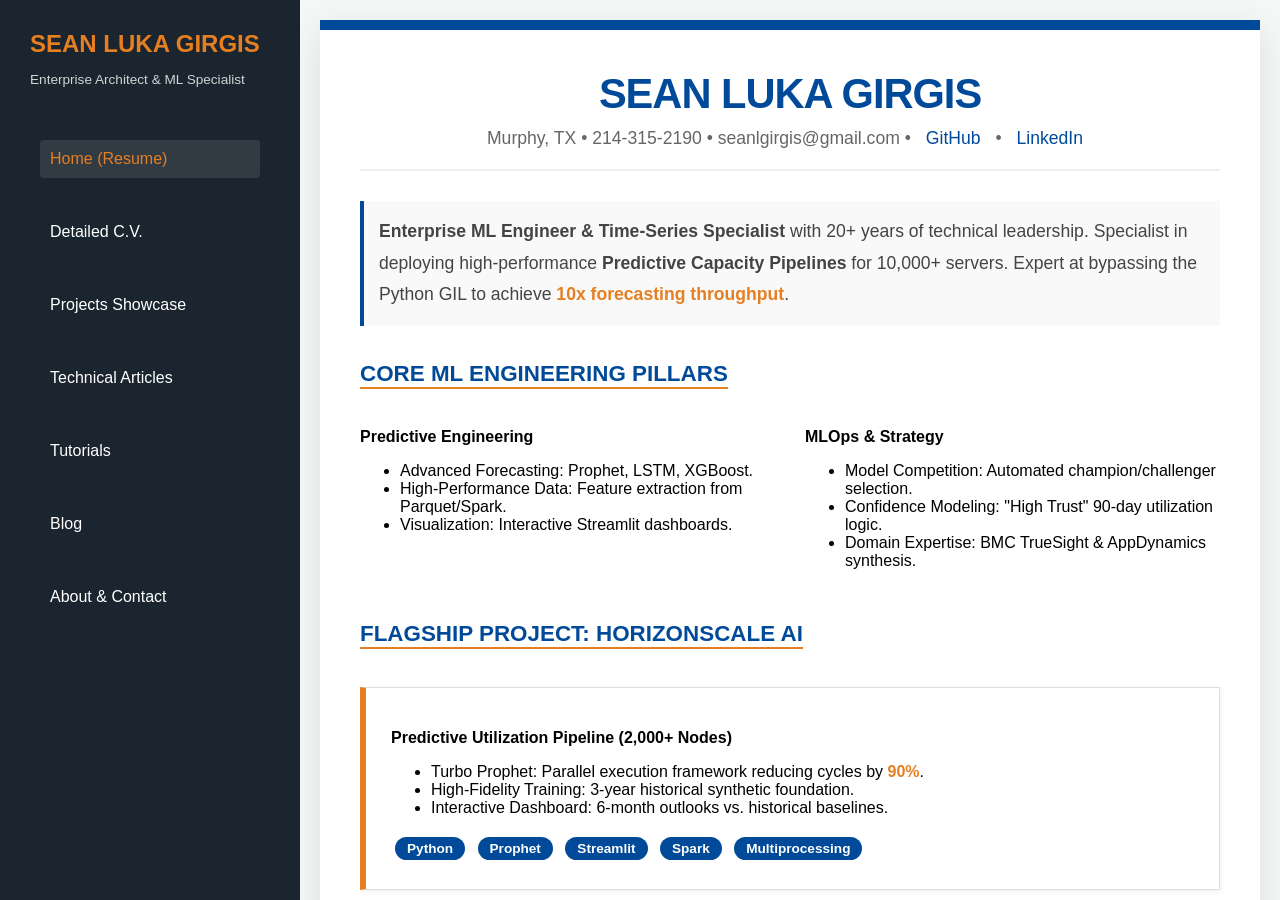
<file: index.html>
<!DOCTYPE html>
<html lang="en">
<head>
    <meta charset="UTF-8">
    <meta name="viewport" content="width=device-width, initial-scale=1.0">
    <title>Sean Luka Girgis | Enterprise ML Architect</title>
    <link rel="stylesheet" href="assets/css/style.css">
    <style>
        /* Styles for the Download Center Section */
        .download-center {
            margin-top: 50px;
            padding: 30px;
            background: #f9f9f9;
            border: 2px dashed var(--primary);
            text-align: center;
            border-radius: 8px;
        }
        .download-buttons {
            display: flex;
            justify-content: center;
            gap: 20px;
            margin-top: 15px;
            flex-wrap: wrap;
        }
        .btn-download {
            display: inline-flex;
            align-items: center;
            padding: 12px 24px;
            background: var(--primary);
            color: white !important;
            text-decoration: none;
            border-radius: 5px;
            font-weight: bold;
            transition: 0.3s;
        }
        .btn-download.pdf { background: #c0392b; } /* Red for PDF */
        .btn-download.word { background: #2b579a; } /* Blue for Word */
        .btn-download:hover {
            opacity: 0.9;
            transform: translateY(-2px);
            box-shadow: 0 4px 10px rgba(0,0,0,0.1);
        }
    </style>
</head>
<body>

    <aside class="sidebar">
        <h1>Sean Luka Girgis</h1>
        <p style="font-size: 0.85rem; opacity: 0.8;">Enterprise Architect & ML Specialist</p>
    <nav>
        <ul class="nav-menu">
            <li><a href="index.html" class="active">Home (Resume)</a></li>
            <li><a href="pages/cv.html">Detailed C.V.</a></li>
            <li><a href="pages/under_construction.html">Projects Showcase</a></li>
            <li><a href="pages/under_construction.html">Technical Articles</a></li>
            <li><a href="pages/under_construction.html">Tutorials</a></li>
            <li><a href="pages/under_construction.html">Blog</a></li>
            <li><a href="pages/under_construction.html">About & Contact</a></li>
        </ul>
    </nav>
    </aside>

    <main class="resume-view">
        <div class="container">
            <h1 class="name">Sean Luka Girgis</h1>
            <div class="contact">
                Murphy, TX • 214-315-2190 • seanlgirgis@gmail.com • 
                <a href="https://github.com/seanlgirgis" target="_blank">GitHub</a> • 
                <a href="https://www.linkedin.com/in/sean-girgis-43bb1b5/" target="_blank">LinkedIn</a>
            </div>

            <div class="summary">
                <strong>Enterprise ML Engineer & Time-Series Specialist</strong> with 20+ years of technical leadership. 
                Specialist in deploying high-performance <strong>Predictive Capacity Pipelines</strong> for 10,000+ servers. 
                Expert at bypassing the Python GIL to achieve <span class="metric">10x forecasting throughput</span>.
            </div>

            <h2>Core ML Engineering Pillars</h2>
            <div class="pillar-grid">
                <div>
                    <strong>Predictive Engineering</strong>
                    <ul>
                        <li>Advanced Forecasting: Prophet, LSTM, XGBoost.</li>
                        <li>High-Performance Data: Feature extraction from Parquet/Spark.</li>
                        <li>Visualization: Interactive Streamlit dashboards.</li>
                    </ul>
                </div>
                <div>
                    <strong>MLOps & Strategy</strong>
                    <ul>
                        <li>Model Competition: Automated champion/challenger selection.</li>
                        <li>Confidence Modeling: "High Trust" 90-day utilization logic.</li>
                        <li>Domain Expertise: BMC TrueSight & AppDynamics synthesis.</li>
                    </ul>
                </div>
            </div>

            <h2>Flagship Project: HorizonScale AI</h2>
            <div class="project-highlight">
                <p><strong>Predictive Utilization Pipeline (2,000+ Nodes)</strong></p>
                <ul>
                    <li>Turbo Prophet: Parallel execution framework reducing cycles by <span class="metric">90%</span>.</li>
                    <li>High-Fidelity Training: 3-year historical synthetic foundation.</li>
                    <li>Interactive Dashboard: 6-month outlooks vs. historical baselines.</li>
                </ul>
                <div style="margin-top: 15px;">
                    <span class="tech-tag">Python</span> <span class="tech-tag">Prophet</span> 
                    <span class="tech-tag">Streamlit</span> <span class="tech-tag">Spark</span> <span class="tech-tag">Multiprocessing</span>
                </div>
            </div>

            <h2>Professional Experience</h2>
            <div class="experience-header"><span>CITI</span><span>2017 – Dec 2025</span></div>
            <div style="font-style: italic; color: #666; margin-bottom: 10px; font-weight: bold;">Capacity and Performance Consultant (ML & Infrastructure Strategy)</div>
            <ul>
                <li>Architected big-data forecasting for 10,000+ global servers.</li>
                <li>Automated regional forecasting, reducing manual analysis by <span class="metric">85%</span>.</li>
                <li>Used BMC TrueSight and AppDynamics for proactive outage detection.</li>
            </ul>

            <h2>Experience History</h2>
            <div class="timeline-item"><span><strong>TIAA / CA Technologies</strong> | Senior Performance & APM Lead</span><span>2012 – 2017</span></div>
            <div class="timeline-item"><span><strong>Senior Software Engineer</strong> | C++, Java, Backend Architecture</span><span>2008 – 2012</span></div>
            <div class="timeline-item"><span><strong>Software Engineer</strong> | Full-Stack Development</span><span>2000 – 2008</span></div>

            <h2>Education & Certifications</h2>
            <div class="edu-item"><strong>Humber College</strong> | Post-Graduate Diploma, Computer Science</div>
            <div class="edu-item"><strong>Zagazig University</strong> | Bachelor of Science, Engineering</div>
            
            <section class="download-center">
                <h3 style="color: var(--primary); margin-top: 0;">Offline Access</h3>
                <p>Download a copy of my targeted ML & Performance resume for your records:</p>
                <div class="download-buttons">
                    <a href="resume.pdf" download class="btn-download pdf">Download as PDF</a>
                    <a href="resume.docx" download class="btn-download word">Download as Word (.docx)</a>
                </div>
            </section>

            <hr style="margin-top: 40px; border: 0; border-top: 1px solid #eee;">
            <p style="text-align: center; font-size: 0.9rem; color: #888;">
                Explore more: <a href="pages/under_construction.html">Projects</a> | <a href="pages/under_construction.html">Technical Articles</a> | <a href="pages/cv.html">Full C.V.</a>
            </p>
        </div>
    </main>

</body>
</html>
</file>
<file: assets/css/style.css>
:root {
    --primary: #004a99;
    --accent: #e67e22;
    --text: #333;
    --bg: #f4f7f6;
    --sidebar-bg: #1a252f;
}

* { box-sizing: border-box; }
body { font-family: 'Segoe UI', Tahoma, Geneva, Verdana, sans-serif; margin: 0; background: var(--bg); display: flex; flex-direction: column; height: 100vh; }

@media (min-width: 992px) {
    body { flex-direction: row; overflow: hidden; }
}

/* Sidebar Navigation */
.sidebar {
    background: var(--sidebar-bg);
    color: white;
    padding: 30px;
    width: 100%;
    z-index: 100;
}

@media (min-width: 992px) {
    .sidebar { width: 300px; height: 100vh; flex-shrink: 0; }
}

.sidebar h1 { font-size: 1.5rem; color: var(--accent); margin: 0; text-transform: uppercase; }
.nav-menu { list-style: none; padding: 30px 0; margin: 0; }
.nav-menu li { margin-bottom: 15px; }
.nav-menu a { color: white; text-decoration: none; font-weight: 500; transition: 0.3s; display: block; padding: 10px; border-radius: 4px; }
.nav-menu a:hover, .nav-menu a.active { background: rgba(255,255,255,0.1); color: var(--accent); }

/* Resume Container (Your Original Layout) */
.resume-view {
    flex-grow: 1;
    overflow-y: auto;
    padding: 20px;
}

.container {
    max-width: 950px;
    margin: auto;
    background: white;
    padding: 40px;
    box-shadow: 0 10px 30px rgba(0,0,0,0.1);
    border-top: 10px solid var(--primary);
}

/* Your Original Resume Styles Integrated */
h1.name { margin: 0; font-size: 2.6em; color: var(--primary); letter-spacing: -1px; text-transform: uppercase; text-align: center; }
.contact { text-align: center; font-size: 1.1em; color: #666; margin-top: 10px; font-weight: 500; border-bottom: 2px solid #eee; padding-bottom: 20px; margin-bottom: 30px;}
.contact a { color: var(--primary); margin: 0 10px; text-decoration: none; }
h2 { font-size: 1.4em; color: var(--primary); border-bottom: 2px solid var(--accent); display: inline-block; margin-top: 35px; text-transform: uppercase; }
.summary { font-size: 1.1em; line-height: 1.8; color: #444; margin-top: 20px; border-left: 4px solid var(--primary); padding: 15px; background: #f9f9f9; }
.project-highlight { background: #fff; border: 1px solid #ddd; padding: 25px; margin: 20px 0; border-left: 6px solid var(--accent); box-shadow: 2px 2px 5px rgba(0,0,0,0.05); }
.pillar-grid { display: grid; grid-template-columns: repeat(auto-fit, minmax(300px, 1fr)); gap: 30px; margin-top: 20px; }
.experience-header { display: flex; justify-content: space-between; font-weight: bold; font-size: 1.2em; color: var(--primary); margin-top: 25px; }
.tech-tag { display: inline-block; background: var(--primary); color: white; padding: 4px 12px; border-radius: 20px; font-size: 0.85em; margin: 4px; font-weight: 600; }
.timeline-item { display: flex; justify-content: space-between; padding: 10px 0; border-bottom: 1px dotted #ccc; font-size: 1em; }
.metric { color: var(--accent); font-weight: bold; }


/* Download Section Styles */
.download-center {
    margin-top: 50px;
    padding: 30px;
    background: #f9f9f9;
    border: 1px dashed #ccc;
    text-align: center;
    border-radius: 8px;
}

.download-buttons {
    display: flex;
    justify-content: center;
    gap: 20px;
    margin-top: 15px;
    flex-wrap: wrap;
}

.btn-download {
    display: inline-flex;
    align-items: center;
    padding: 12px 24px;
    background: var(--primary);
    color: white !important;
    text-decoration: none;
    border-radius: 5px;
    font-weight: bold;
    transition: 0.3s;
}

.btn-download.pdf { background: #c0392b; } /* Red for PDF */
.btn-download.word { background: #2b579a; } /* Blue for Word */

.btn-download:hover {
    opacity: 0.9;
    transform: translateY(-2px);
    box-shadow: 0 4px 10px rgba(0,0,0,0.1);
}

/* Sidebar Nav Updates */
.nav-menu li {
    margin-bottom: 15px;
    padding: 10px; /* Matching the anchor padding for alignment */
}

/* Specific style for the current page highlight */
/* Styling for the current page link in the sidebar */
.nav-menu li.active-page {
    color: var(--accent);             /* The standard orange highlight */
    background: rgba(255,255,255,0.1); /* The standard highlight background */
    font-weight: bold;                /* Bold as requested */
    padding: 10px;                    /* Matching link padding for alignment */
    border-radius: 4px;               /* Matching site border radius */
    cursor: default;                  /* Makes it clear it's not clickable */
}
</file>
